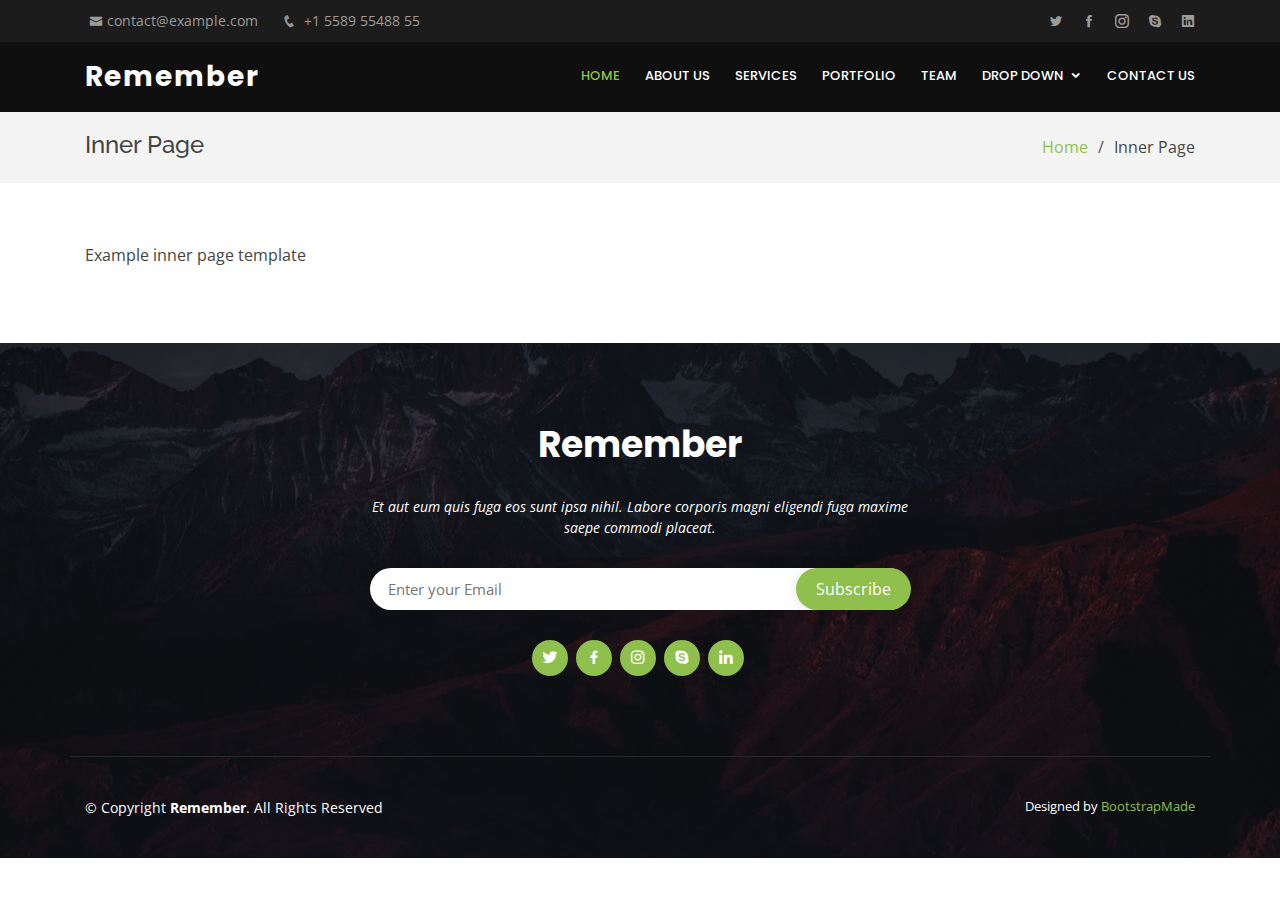
<file: inner-page.html>
<!DOCTYPE html>
<html lang="en">

<head>
  <meta charset="utf-8">
  <meta content="width=device-width, initial-scale=1.0" name="viewport">

  <title>Inner Page - Remember Bootstrap Template</title>
  <meta content="" name="descriptison">
  <meta content="" name="keywords">

  <!-- Favicons -->
  <link href="assets/img/favicon.png" rel="icon">
  <link href="assets/img/apple-touch-icon.png" rel="apple-touch-icon">

  <!-- Google Fonts -->
  <link href="https://fonts.googleapis.com/css?family=Open+Sans:300,300i,400,400i,600,600i,700,700i|Raleway:300,300i,400,400i,500,500i,600,600i,700,700i|Poppins:300,300i,400,400i,500,500i,600,600i,700,700i" rel="stylesheet">

  <!-- Vendor CSS Files -->
  <link href="assets/vendor/bootstrap/css/bootstrap.min.css" rel="stylesheet">
  <link href="assets/vendor/icofont/icofont.min.css" rel="stylesheet">
  <link href="assets/vendor/boxicons/css/boxicons.min.css" rel="stylesheet">
  <link href="assets/vendor/venobox/venobox.css" rel="stylesheet">
  <link href="assets/vendor/owl.carousel/assets/owl.carousel.min.css" rel="stylesheet">
  <link href="assets/vendor/aos/aos.css" rel="stylesheet">

  <!-- Template Main CSS File -->
  <link href="assets/css/style.css" rel="stylesheet">

  <!-- =======================================================
  * Template Name: Remember - v2.1.0
  * Template URL: https://bootstrapmade.com/remember-free-multipurpose-bootstrap-template/
  * Author: BootstrapMade.com
  * License: https://bootstrapmade.com/license/
  ======================================================== -->
</head>

<body>

  <!-- ======= Top Bar ======= -->
  <section id="topbar" class="d-none d-lg-block">
    <div class="container d-flex">
      <div class="contact-info mr-auto">
        <i class="icofont-envelope"></i><a href="mailto:contact@example.com">contact@example.com</a>
        <i class="icofont-phone"></i> +1 5589 55488 55
      </div>
      <div class="social-links">
        <a href="#" class="twitter"><i class="icofont-twitter"></i></a>
        <a href="#" class="facebook"><i class="icofont-facebook"></i></a>
        <a href="#" class="instagram"><i class="icofont-instagram"></i></a>
        <a href="#" class="skype"><i class="icofont-skype"></i></a>
        <a href="#" class="linkedin"><i class="icofont-linkedin"></i></i></a>
      </div>
    </div>
  </section>

  <!-- ======= Header ======= -->
  <header id="header">
    <div class="container d-flex">

      <div class="logo mr-auto">
        <h1 class="text-light"><a href="index.html">Remember</a></h1>
        <!-- Uncomment below if you prefer to use an image logo -->
        <!-- <a href="index.html"><img src="assets/img/logo.png" alt="" class="img-fluid"></a>-->
      </div>

      <nav class="nav-menu d-none d-lg-block">
        <ul>
          <li class="active"><a href="index.html">Home</a></li>
          <li><a href="#about">About Us</a></li>
          <li><a href="#services">Services</a></li>
          <li><a href="#portfolio">Portfolio</a></li>
          <li><a href="#team">Team</a></li>
          <li class="drop-down"><a href="">Drop Down</a>
            <ul>
              <li><a href="#">Drop Down 1</a></li>
              <li class="drop-down"><a href="#">Drop Down 2</a>
                <ul>
                  <li><a href="#">Deep Drop Down 1</a></li>
                  <li><a href="#">Deep Drop Down 2</a></li>
                  <li><a href="#">Deep Drop Down 3</a></li>
                  <li><a href="#">Deep Drop Down 4</a></li>
                  <li><a href="#">Deep Drop Down 5</a></li>
                </ul>
              </li>
              <li><a href="#">Drop Down 3</a></li>
              <li><a href="#">Drop Down 4</a></li>
              <li><a href="#">Drop Down 5</a></li>
            </ul>
          </li>
          <li><a href="#contact">Contact Us</a></li>

        </ul>
      </nav><!-- .nav-menu -->

    </div>
  </header><!-- End Header -->

  <main id="main">

    <!-- ======= Breadcrumbs ======= -->
    <section class="breadcrumbs">
      <div class="container">

        <div class="d-flex justify-content-between align-items-center">
          <h2>Inner Page</h2>
          <ol>
            <li><a href="index.html">Home</a></li>
            <li>Inner Page</li>
          </ol>
        </div>

      </div>
    </section><!-- End Breadcrumbs -->

    <section class="inner-page">
      <div class="container">
        <p>
          Example inner page template
        </p>
      </div>
    </section>

  </main><!-- End #main -->

  <!-- ======= Footer ======= -->
  <footer id="footer">

    <div class="footer-top">

      <div class="container">

        <div class="row  justify-content-center">
          <div class="col-lg-6">
            <h3>Remember</h3>
            <p>Et aut eum quis fuga eos sunt ipsa nihil. Labore corporis magni eligendi fuga maxime saepe commodi placeat.</p>
          </div>
        </div>

        <div class="row footer-newsletter justify-content-center">
          <div class="col-lg-6">
            <form action="" method="post">
              <input type="email" name="email" placeholder="Enter your Email"><input type="submit" value="Subscribe">
            </form>
          </div>
        </div>

        <div class="social-links">
          <a href="#" class="twitter"><i class="bx bxl-twitter"></i></a>
          <a href="#" class="facebook"><i class="bx bxl-facebook"></i></a>
          <a href="#" class="instagram"><i class="bx bxl-instagram"></i></a>
          <a href="#" class="google-plus"><i class="bx bxl-skype"></i></a>
          <a href="#" class="linkedin"><i class="bx bxl-linkedin"></i></a>
        </div>

      </div>
    </div>

    <div class="container footer-bottom clearfix">
      <div class="copyright">
        &copy; Copyright <strong><span>Remember</span></strong>. All Rights Reserved
      </div>
      <div class="credits">
        <!-- All the links in the footer should remain intact. -->
        <!-- You can delete the links only if you purchased the pro version. -->
        <!-- Licensing information: https://bootstrapmade.com/license/ -->
        <!-- Purchase the pro version with working PHP/AJAX contact form: https://bootstrapmade.com/remember-free-multipurpose-bootstrap-template/ -->
        Designed by <a href="https://bootstrapmade.com/">BootstrapMade</a>
      </div>
    </div>
  </footer><!-- End Footer -->

  <a href="#" class="back-to-top"><i class="bx bxs-up-arrow-alt"></i></a>

  <!-- Vendor JS Files -->
  <script src="assets/vendor/jquery/jquery.min.js"></script>
  <script src="assets/vendor/bootstrap/js/bootstrap.bundle.min.js"></script>
  <script src="assets/vendor/jquery.easing/jquery.easing.min.js"></script>
  <script src="assets/vendor/php-email-form/validate.js"></script>
  <script src="assets/vendor/jquery-sticky/jquery.sticky.js"></script>
  <script src="assets/vendor/venobox/venobox.min.js"></script>
  <script src="assets/vendor/waypoints/jquery.waypoints.min.js"></script>
  <script src="assets/vendor/counterup/counterup.min.js"></script>
  <script src="assets/vendor/isotope-layout/isotope.pkgd.min.js"></script>
  <script src="assets/vendor/owl.carousel/owl.carousel.min.js"></script>
  <script src="assets/vendor/aos/aos.js"></script>

  <!-- Template Main JS File -->
  <script src="assets/js/main.js"></script>

</body>

</html>
</file>
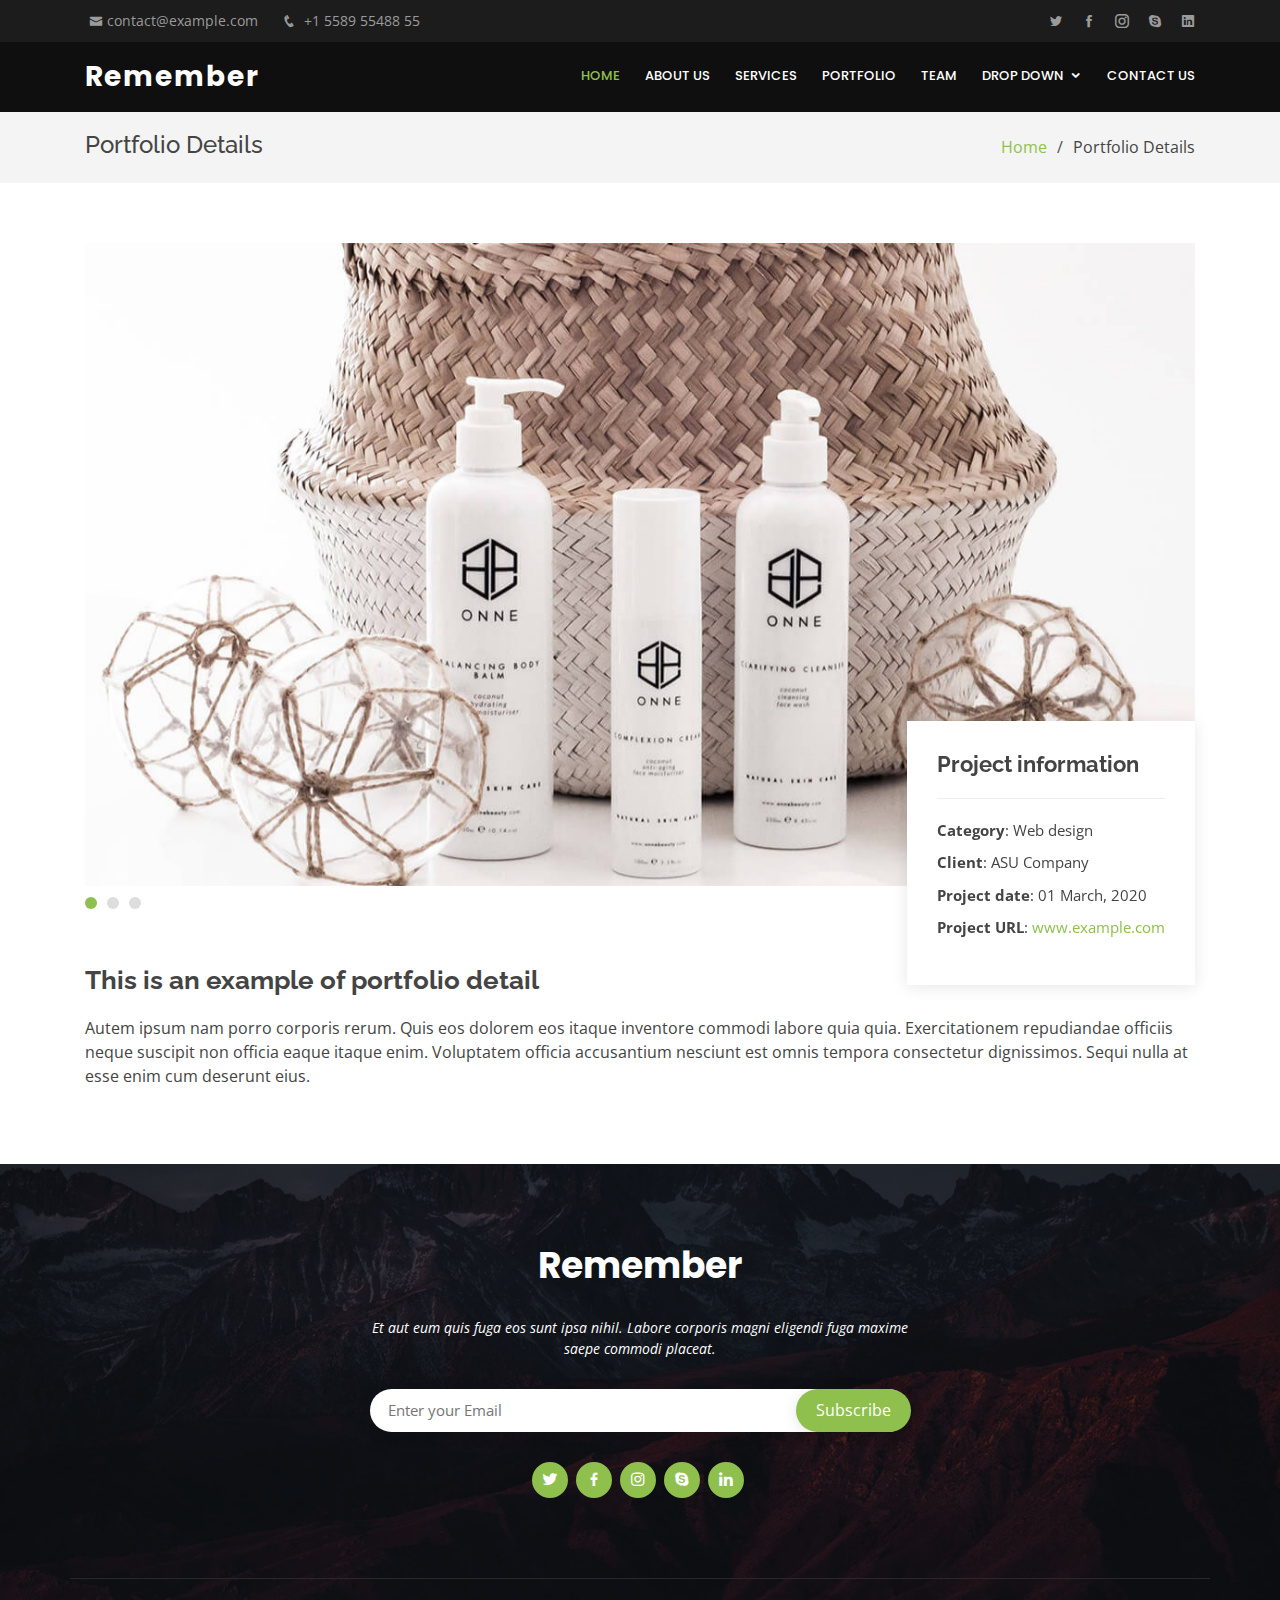
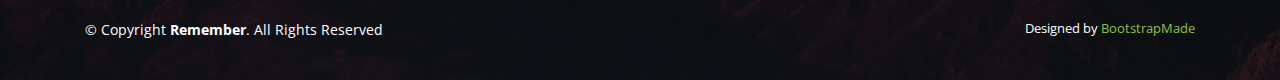
<file: portfolio-details.html>
<!DOCTYPE html>
<html lang="en">

<head>
  <meta charset="utf-8">
  <meta content="width=device-width, initial-scale=1.0" name="viewport">

  <title>Portfolio Details - Remember Bootstrap Template</title>
  <meta content="" name="descriptison">
  <meta content="" name="keywords">

  <!-- Favicons -->
  <link href="assets/img/favicon.png" rel="icon">
  <link href="assets/img/apple-touch-icon.png" rel="apple-touch-icon">

  <!-- Google Fonts -->
  <link href="https://fonts.googleapis.com/css?family=Open+Sans:300,300i,400,400i,600,600i,700,700i|Raleway:300,300i,400,400i,500,500i,600,600i,700,700i|Poppins:300,300i,400,400i,500,500i,600,600i,700,700i" rel="stylesheet">

  <!-- Vendor CSS Files -->
  <link href="assets/vendor/bootstrap/css/bootstrap.min.css" rel="stylesheet">
  <link href="assets/vendor/icofont/icofont.min.css" rel="stylesheet">
  <link href="assets/vendor/boxicons/css/boxicons.min.css" rel="stylesheet">
  <link href="assets/vendor/venobox/venobox.css" rel="stylesheet">
  <link href="assets/vendor/owl.carousel/assets/owl.carousel.min.css" rel="stylesheet">
  <link href="assets/vendor/aos/aos.css" rel="stylesheet">

  <!-- Template Main CSS File -->
  <link href="assets/css/style.css" rel="stylesheet">

  <!-- =======================================================
  * Template Name: Remember - v2.1.0
  * Template URL: https://bootstrapmade.com/remember-free-multipurpose-bootstrap-template/
  * Author: BootstrapMade.com
  * License: https://bootstrapmade.com/license/
  ======================================================== -->
</head>

<body>

  <!-- ======= Top Bar ======= -->
  <section id="topbar" class="d-none d-lg-block">
    <div class="container d-flex">
      <div class="contact-info mr-auto">
        <i class="icofont-envelope"></i><a href="mailto:contact@example.com">contact@example.com</a>
        <i class="icofont-phone"></i> +1 5589 55488 55
      </div>
      <div class="social-links">
        <a href="#" class="twitter"><i class="icofont-twitter"></i></a>
        <a href="#" class="facebook"><i class="icofont-facebook"></i></a>
        <a href="#" class="instagram"><i class="icofont-instagram"></i></a>
        <a href="#" class="skype"><i class="icofont-skype"></i></a>
        <a href="#" class="linkedin"><i class="icofont-linkedin"></i></i></a>
      </div>
    </div>
  </section>

  <!-- ======= Header ======= -->
  <header id="header">
    <div class="container d-flex">

      <div class="logo mr-auto">
        <h1 class="text-light"><a href="index.html">Remember</a></h1>
        <!-- Uncomment below if you prefer to use an image logo -->
        <!-- <a href="index.html"><img src="assets/img/logo.png" alt="" class="img-fluid"></a>-->
      </div>

      <nav class="nav-menu d-none d-lg-block">
        <ul>
          <li class="active"><a href="index.html">Home</a></li>
          <li><a href="#about">About Us</a></li>
          <li><a href="#services">Services</a></li>
          <li><a href="#portfolio">Portfolio</a></li>
          <li><a href="#team">Team</a></li>
          <li class="drop-down"><a href="">Drop Down</a>
            <ul>
              <li><a href="#">Drop Down 1</a></li>
              <li class="drop-down"><a href="#">Drop Down 2</a>
                <ul>
                  <li><a href="#">Deep Drop Down 1</a></li>
                  <li><a href="#">Deep Drop Down 2</a></li>
                  <li><a href="#">Deep Drop Down 3</a></li>
                  <li><a href="#">Deep Drop Down 4</a></li>
                  <li><a href="#">Deep Drop Down 5</a></li>
                </ul>
              </li>
              <li><a href="#">Drop Down 3</a></li>
              <li><a href="#">Drop Down 4</a></li>
              <li><a href="#">Drop Down 5</a></li>
            </ul>
          </li>
          <li><a href="#contact">Contact Us</a></li>

        </ul>
      </nav><!-- .nav-menu -->

    </div>
  </header><!-- End Header -->

  <main id="main">

    <!-- ======= Breadcrumbs ======= -->
    <section id="breadcrumbs" class="breadcrumbs">
      <div class="container">

        <div class="d-flex justify-content-between align-items-center">
          <h2>Portfolio Details</h2>
          <ol>
            <li><a href="index.html">Home</a></li>
            <li>Portfolio Details</li>
          </ol>
        </div>

      </div>
    </section><!-- End Breadcrumbs -->

    <!-- ======= Portfolio Details Section ======= -->
    <section id="portfolio-details" class="portfolio-details">
      <div class="container">

        <div class="portfolio-details-container">

          <div class="owl-carousel portfolio-details-carousel">
            <img src="assets/img/portfolio-details-1.jpg" class="img-fluid" alt="">
            <img src="assets/img/portfolio-details-2.jpg" class="img-fluid" alt="">
            <img src="assets/img/portfolio-details-3.jpg" class="img-fluid" alt="">
          </div>

          <div class="portfolio-info">
            <h3>Project information</h3>
            <ul>
              <li><strong>Category</strong>: Web design</li>
              <li><strong>Client</strong>: ASU Company</li>
              <li><strong>Project date</strong>: 01 March, 2020</li>
              <li><strong>Project URL</strong>: <a href="#">www.example.com</a></li>
            </ul>
          </div>

        </div>

        <div class="portfolio-description">
          <h2>This is an example of portfolio detail</h2>
          <p>
            Autem ipsum nam porro corporis rerum. Quis eos dolorem eos itaque inventore commodi labore quia quia. Exercitationem repudiandae officiis neque suscipit non officia eaque itaque enim. Voluptatem officia accusantium nesciunt est omnis tempora consectetur dignissimos. Sequi nulla at esse enim cum deserunt eius.
          </p>
        </div>

      </div>
    </section><!-- End Portfolio Details Section -->

  </main><!-- End #main -->

  <!-- ======= Footer ======= -->
  <footer id="footer">

    <div class="footer-top">

      <div class="container">

        <div class="row  justify-content-center">
          <div class="col-lg-6">
            <h3>Remember</h3>
            <p>Et aut eum quis fuga eos sunt ipsa nihil. Labore corporis magni eligendi fuga maxime saepe commodi placeat.</p>
          </div>
        </div>

        <div class="row footer-newsletter justify-content-center">
          <div class="col-lg-6">
            <form action="" method="post">
              <input type="email" name="email" placeholder="Enter your Email"><input type="submit" value="Subscribe">
            </form>
          </div>
        </div>

        <div class="social-links">
          <a href="#" class="twitter"><i class="bx bxl-twitter"></i></a>
          <a href="#" class="facebook"><i class="bx bxl-facebook"></i></a>
          <a href="#" class="instagram"><i class="bx bxl-instagram"></i></a>
          <a href="#" class="google-plus"><i class="bx bxl-skype"></i></a>
          <a href="#" class="linkedin"><i class="bx bxl-linkedin"></i></a>
        </div>

      </div>
    </div>

    <div class="container footer-bottom clearfix">
      <div class="copyright">
        &copy; Copyright <strong><span>Remember</span></strong>. All Rights Reserved
      </div>
      <div class="credits">
        <!-- All the links in the footer should remain intact. -->
        <!-- You can delete the links only if you purchased the pro version. -->
        <!-- Licensing information: https://bootstrapmade.com/license/ -->
        <!-- Purchase the pro version with working PHP/AJAX contact form: https://bootstrapmade.com/remember-free-multipurpose-bootstrap-template/ -->
        Designed by <a href="https://bootstrapmade.com/">BootstrapMade</a>
      </div>
    </div>
  </footer><!-- End Footer -->

  <a href="#" class="back-to-top"><i class="bx bxs-up-arrow-alt"></i></a>

  <!-- Vendor JS Files -->
  <script src="assets/vendor/jquery/jquery.min.js"></script>
  <script src="assets/vendor/bootstrap/js/bootstrap.bundle.min.js"></script>
  <script src="assets/vendor/jquery.easing/jquery.easing.min.js"></script>
  <script src="assets/vendor/php-email-form/validate.js"></script>
  <script src="assets/vendor/jquery-sticky/jquery.sticky.js"></script>
  <script src="assets/vendor/venobox/venobox.min.js"></script>
  <script src="assets/vendor/waypoints/jquery.waypoints.min.js"></script>
  <script src="assets/vendor/counterup/counterup.min.js"></script>
  <script src="assets/vendor/isotope-layout/isotope.pkgd.min.js"></script>
  <script src="assets/vendor/owl.carousel/owl.carousel.min.js"></script>
  <script src="assets/vendor/aos/aos.js"></script>

  <!-- Template Main JS File -->
  <script src="assets/js/main.js"></script>

</body>

</html>
</file>
<file: assets/vendor/venobox/venobox.css>
/* ------ venobox.css --------*/
.vbox-overlay *, .vbox-overlay *:before, .vbox-overlay *:after{
    -webkit-backface-visibility: hidden;
    -webkit-box-sizing:border-box;
    -moz-box-sizing:border-box;
    box-sizing:border-box;
}
.vbox-overlay * { 
    -webkit-backface-visibility: visible;
    backface-visibility: visible;
}
.vbox-overlay{
    display: -webkit-flex;
    display: flex;
    -webkit-flex-direction: column;
    flex-direction: column;
    -webkit-justify-content: center;
    justify-content: center;
    -webkit-align-items: center;
    align-items: center;
    position: fixed;
    left: 0;
    top: 0;
    bottom: 0;
    right: 0;
    z-index: 999999;
}

/* ----- navigation ----- */
.vbox-title{
    width: 100%;
    height: 40px;
    float: left;
    text-align: center;
    line-height: 28px;
    font-size: 12px;
    padding: 6px 50px;
    overflow: hidden;
    position: fixed;
    display: none;
    left: 0;
    z-index: 89;
}
.vbox-close{
    cursor: pointer;
    position: fixed;
    top: -1px;
    right: 0;
    width: 50px;
    height: 40px;
    padding: 6px;
    display: block;
    background-position:10px center;
    overflow: hidden;
    font-size: 24px;
    line-height: 1;
    text-align: center;
    z-index: 99;
}
.vbox-left{
    cursor: pointer;
    position: fixed;
    left: 0;
    height: 40px;
    overflow: hidden;
    line-height: 28px;
    font-size: 12px;
    z-index: 99;
    display: flex;
    align-items:center;
}
.vbox-num{
    display: inline-block;
    margin: 6px 0 6px 15px;
}
/* ----- Social share ----- */
.vbox-share{
    line-height: 28px;
    font-size: 12px;
    overflow: hidden;
    position: fixed;
    left: 0;
    z-index: 98;
    display: flex;
    align-items:center;
    justify-content: center;
    width: 100%;
    text-align: center;
}
.vbox-share svg{
    max-height: 28px;
    width: 28px;
    z-index: 10;
    margin-left: 12px;
    margin-top: 6px;
    margin-bottom: 6px;
    vertical-align: middle;
}


/* ----- navigation ARROWS ----- */
.vbox-next, .vbox-prev{
    position: fixed;
    top: 50%;
    margin-top: -15px;
    overflow: hidden;
    cursor: pointer;
    display: block;
    width: 45px;
    height: 45px;
    z-index: 99;
}
.vbox-next span, .vbox-prev span{
    position: relative;
    width: 20px;
    height: 20px;
    border: 2px solid transparent;
    border-top-color: #B6B6B6;
    border-right-color: #B6B6B6;
    text-indent: -100px;
    position: absolute;
    top: 8px;
    display: block;
}
.vbox-prev{
    left: 15px;
}
.vbox-next{
    right: 15px;
}
.vbox-prev span{
    left: 10px;
    -ms-transform: rotate(-135deg);
    -webkit-transform: rotate(-135deg);
    transform: rotate(-135deg);
}
.vbox-next span{
    -ms-transform: rotate(45deg);
    -webkit-transform: rotate(45deg);
    transform: rotate(45deg);
    right: 10px;
}
/* ------- inline window ------ */
.vbox-inline{
    width: 420px;
    height: 315px;
    height: 70vh;
    padding: 10px;
    background: #fff;
    margin: 0 auto;
    overflow: auto;
    text-align: left;
}
/* ------- Video & iFrames window ------ */
.venoframe{
    max-width: 100%;
    width: 100%;
    border: none;
    width: 100%;
    height: 260px;
    height: 70vh;
}
.venoframe.vbvid{
    height: 260px;
}
@media (min-width: 768px) {
    .venoframe, .vbox-inline{
        width: 90%;
        height: 360px;
        height: 70vh;
    }
    .venoframe.vbvid{
        width: 640px;
        height: 360px;
    }
}
@media (min-width: 992px) {
    .venoframe, .vbox-inline{
        max-width: 1200px;
        width: 80%;
        height: 540px;
        height: 70vh;
    }
    .venoframe.vbvid{
        width: 960px;
        height: 540px;
    }
}
/* 
Please do NOT edit this part! 
or at least read this note: http://i.imgur.com/7C0ws9e.gif
*/
.vbox-open{
    overflow: hidden;
}
.vbox-container{
    position: absolute;
    left: 0;
    right: 0;
    top: 0;
    bottom: 0;
    overflow-x: hidden;
    overflow-y: scroll;
    overflow-scrolling: touch;
    -webkit-overflow-scrolling: touch;
    z-index: 20;
    max-height: 100%;

}

.vbox-content{
    text-align: center;
    float: left;
    width: 100%;
    position: relative;
    overflow: hidden;
    padding: 20px 4%;
}
.vbox-container img{
    max-width: 100%;
    height: auto;
}
.vbox-figlio{
    box-shadow: 0 0 12px rgba(0,0,0,0.19), 0 6px 6px rgba(0,0,0,0.23);
    max-width: 100%;
    text-align: initial;
}
img.vbox-figlio{
    -webkit-user-select: none;
-khtml-user-select: none;
-moz-user-select: none;
-o-user-select: none;
user-select: none;
}
.vbox-content.swipe-left{
    margin-left: -200px !important;
}
.vbox-content.swipe-right{
    margin-left: 200px !important;
}
.vbox-animated{
    webkit-transition: margin 300ms ease-out;
    transition: margin 300ms ease-out;
}

/* ---------- preloader ----------
 * SPINKIT 
 * http://tobiasahlin.com/spinkit/
-------------------------------- */
.sk-double-bounce,.sk-rotating-plane{width:40px;height:40px;margin:40px auto}.sk-rotating-plane{background-color:#333;-webkit-animation:sk-rotatePlane 1.2s infinite ease-in-out;animation:sk-rotatePlane 1.2s infinite ease-in-out}@-webkit-keyframes sk-rotatePlane{0%{-webkit-transform:perspective(120px) rotateX(0) rotateY(0);transform:perspective(120px) rotateX(0) rotateY(0)}50%{-webkit-transform:perspective(120px) rotateX(-180.1deg) rotateY(0);transform:perspective(120px) rotateX(-180.1deg) rotateY(0)}100%{-webkit-transform:perspective(120px) rotateX(-180deg) rotateY(-179.9deg);transform:perspective(120px) rotateX(-180deg) rotateY(-179.9deg)}}@keyframes sk-rotatePlane{0%{-webkit-transform:perspective(120px) rotateX(0) rotateY(0);transform:perspective(120px) rotateX(0) rotateY(0)}50%{-webkit-transform:perspective(120px) rotateX(-180.1deg) rotateY(0);transform:perspective(120px) rotateX(-180.1deg) rotateY(0)}100%{-webkit-transform:perspective(120px) rotateX(-180deg) rotateY(-179.9deg);transform:perspective(120px) rotateX(-180deg) rotateY(-179.9deg)}}.sk-double-bounce{position:relative}.sk-double-bounce .sk-child{width:100%;height:100%;border-radius:50%;background-color:#333;opacity:.6;position:absolute;top:0;left:0;-webkit-animation:sk-doubleBounce 2s infinite ease-in-out;animation:sk-doubleBounce 2s infinite ease-in-out}.sk-chasing-dots .sk-child,.sk-spinner-pulse,.sk-three-bounce .sk-child{background-color:#333;border-radius:100%}.sk-double-bounce .sk-double-bounce2{-webkit-animation-delay:-1s;animation-delay:-1s}@-webkit-keyframes sk-doubleBounce{0%,100%{-webkit-transform:scale(0);transform:scale(0)}50%{-webkit-transform:scale(1);transform:scale(1)}}@keyframes sk-doubleBounce{0%,100%{-webkit-transform:scale(0);transform:scale(0)}50%{-webkit-transform:scale(1);transform:scale(1)}}.sk-wave{margin:40px auto;width:50px;height:40px;text-align:center;font-size:10px}.sk-wave .sk-rect{background-color:#333;height:100%;width:6px;display:inline-block;-webkit-animation:sk-waveStretchDelay 1.2s infinite ease-in-out;animation:sk-waveStretchDelay 1.2s infinite ease-in-out}.sk-wave .sk-rect1{-webkit-animation-delay:-1.2s;animation-delay:-1.2s}.sk-wave .sk-rect2{-webkit-animation-delay:-1.1s;animation-delay:-1.1s}.sk-wave .sk-rect3{-webkit-animation-delay:-1s;animation-delay:-1s}.sk-wave .sk-rect4{-webkit-animation-delay:-.9s;animation-delay:-.9s}.sk-wave .sk-rect5{-webkit-animation-delay:-.8s;animation-delay:-.8s}@-webkit-keyframes sk-waveStretchDelay{0%,100%,40%{-webkit-transform:scaleY(.4);transform:scaleY(.4)}20%{-webkit-transform:scaleY(1);transform:scaleY(1)}}@keyframes sk-waveStretchDelay{0%,100%,40%{-webkit-transform:scaleY(.4);transform:scaleY(.4)}20%{-webkit-transform:scaleY(1);transform:scaleY(1)}}.sk-wandering-cubes{margin:40px auto;width:40px;height:40px;position:relative}.sk-wandering-cubes .sk-cube{background-color:#333;width:10px;height:10px;position:absolute;top:0;left:0;-webkit-animation:sk-wanderingCube 1.8s ease-in-out -1.8s infinite both;animation:sk-wanderingCube 1.8s ease-in-out -1.8s infinite both}.sk-chasing-dots,.sk-spinner-pulse{width:40px;height:40px;margin:40px auto}.sk-wandering-cubes .sk-cube2{-webkit-animation-delay:-.9s;animation-delay:-.9s}@-webkit-keyframes sk-wanderingCube{0%{-webkit-transform:rotate(0);transform:rotate(0)}25%{-webkit-transform:translateX(30px) rotate(-90deg) scale(.5);transform:translateX(30px) rotate(-90deg) scale(.5)}50%{-webkit-transform:translateX(30px) translateY(30px) rotate(-179deg);transform:translateX(30px) translateY(30px) rotate(-179deg)}50.1%{-webkit-transform:translateX(30px) translateY(30px) rotate(-180deg);transform:translateX(30px) translateY(30px) rotate(-180deg)}75%{-webkit-transform:translateX(0) translateY(30px) rotate(-270deg) scale(.5);transform:translateX(0) translateY(30px) rotate(-270deg) scale(.5)}100%{-webkit-transform:rotate(-360deg);transform:rotate(-360deg)}}@keyframes sk-wanderingCube{0%{-webkit-transform:rotate(0);transform:rotate(0)}25%{-webkit-transform:translateX(30px) rotate(-90deg) scale(.5);transform:translateX(30px) rotate(-90deg) scale(.5)}50%{-webkit-transform:translateX(30px) translateY(30px) rotate(-179deg);transform:translateX(30px) translateY(30px) rotate(-179deg)}50.1%{-webkit-transform:translateX(30px) translateY(30px) rotate(-180deg);transform:translateX(30px) translateY(30px) rotate(-180deg)}75%{-webkit-transform:translateX(0) translateY(30px) rotate(-270deg) scale(.5);transform:translateX(0) translateY(30px) rotate(-270deg) scale(.5)}100%{-webkit-transform:rotate(-360deg);transform:rotate(-360deg)}}.sk-spinner-pulse{-webkit-animation:sk-pulseScaleOut 1s infinite ease-in-out;animation:sk-pulseScaleOut 1s infinite ease-in-out}@-webkit-keyframes sk-pulseScaleOut{0%{-webkit-transform:scale(0);transform:scale(0)}100%{-webkit-transform:scale(1);transform:scale(1);opacity:0}}@keyframes sk-pulseScaleOut{0%{-webkit-transform:scale(0);transform:scale(0)}100%{-webkit-transform:scale(1);transform:scale(1);opacity:0}}.sk-chasing-dots{position:relative;text-align:center;-webkit-animation:sk-chasingDotsRotate 2s infinite linear;animation:sk-chasingDotsRotate 2s infinite linear}.sk-chasing-dots .sk-child{width:60%;height:60%;display:inline-block;position:absolute;top:0;-webkit-animation:sk-chasingDotsBounce 2s infinite ease-in-out;animation:sk-chasingDotsBounce 2s infinite ease-in-out}.sk-chasing-dots .sk-dot2{top:auto;bottom:0;-webkit-animation-delay:-1s;animation-delay:-1s}@-webkit-keyframes sk-chasingDotsRotate{100%{-webkit-transform:rotate(360deg);transform:rotate(360deg)}}@keyframes sk-chasingDotsRotate{100%{-webkit-transform:rotate(360deg);transform:rotate(360deg)}}@-webkit-keyframes sk-chasingDotsBounce{0%,100%{-webkit-transform:scale(0);transform:scale(0)}50%{-webkit-transform:scale(1);transform:scale(1)}}@keyframes sk-chasingDotsBounce{0%,100%{-webkit-transform:scale(0);transform:scale(0)}50%{-webkit-transform:scale(1);transform:scale(1)}}.sk-three-bounce{margin:40px auto;width:80px;text-align:center}.sk-three-bounce .sk-child{width:20px;height:20px;display:inline-block;-webkit-animation:sk-three-bounce 1.4s ease-in-out 0s infinite both;animation:sk-three-bounce 1.4s ease-in-out 0s infinite both}.sk-circle .sk-child:before,.sk-fading-circle .sk-circle:before{display:block;border-radius:100%;content:'';background-color:#333}.sk-three-bounce .sk-bounce1{-webkit-animation-delay:-.32s;animation-delay:-.32s}.sk-three-bounce .sk-bounce2{-webkit-animation-delay:-.16s;animation-delay:-.16s}@-webkit-keyframes sk-three-bounce{0%,100%,80%{-webkit-transform:scale(0);transform:scale(0)}40%{-webkit-transform:scale(1);transform:scale(1)}}@keyframes sk-three-bounce{0%,100%,80%{-webkit-transform:scale(0);transform:scale(0)}40%{-webkit-transform:scale(1);transform:scale(1)}}.sk-circle{margin:40px auto;width:40px;height:40px;position:relative}.sk-circle .sk-child{width:100%;height:100%;position:absolute;left:0;top:0}.sk-circle .sk-child:before{margin:0 auto;width:15%;height:15%;-webkit-animation:sk-circleBounceDelay 1.2s infinite ease-in-out both;animation:sk-circleBounceDelay 1.2s infinite ease-in-out both}.sk-circle .sk-circle2{-webkit-transform:rotate(30deg);-ms-transform:rotate(30deg);transform:rotate(30deg)}.sk-circle .sk-circle3{-webkit-transform:rotate(60deg);-ms-transform:rotate(60deg);transform:rotate(60deg)}.sk-circle .sk-circle4{-webkit-transform:rotate(90deg);-ms-transform:rotate(90deg);transform:rotate(90deg)}.sk-circle .sk-circle5{-webkit-transform:rotate(120deg);-ms-transform:rotate(120deg);transform:rotate(120deg)}.sk-circle .sk-circle6{-webkit-transform:rotate(150deg);-ms-transform:rotate(150deg);transform:rotate(150deg)}.sk-circle .sk-circle7{-webkit-transform:rotate(180deg);-ms-transform:rotate(180deg);transform:rotate(180deg)}.sk-circle .sk-circle8{-webkit-transform:rotate(210deg);-ms-transform:rotate(210deg);transform:rotate(210deg)}.sk-circle .sk-circle9{-webkit-transform:rotate(240deg);-ms-transform:rotate(240deg);transform:rotate(240deg)}.sk-circle .sk-circle10{-webkit-transform:rotate(270deg);-ms-transform:rotate(270deg);transform:rotate(270deg)}.sk-circle .sk-circle11{-webkit-transform:rotate(300deg);-ms-transform:rotate(300deg);transform:rotate(300deg)}.sk-circle .sk-circle12{-webkit-transform:rotate(330deg);-ms-transform:rotate(330deg);transform:rotate(330deg)}.sk-circle .sk-circle2:before{-webkit-animation-delay:-1.1s;animation-delay:-1.1s}.sk-circle .sk-circle3:before{-webkit-animation-delay:-1s;animation-delay:-1s}.sk-circle .sk-circle4:before{-webkit-animation-delay:-.9s;animation-delay:-.9s}.sk-circle .sk-circle5:before{-webkit-animation-delay:-.8s;animation-delay:-.8s}.sk-circle .sk-circle6:before{-webkit-animation-delay:-.7s;animation-delay:-.7s}.sk-circle .sk-circle7:before{-webkit-animation-delay:-.6s;animation-delay:-.6s}.sk-circle .sk-circle8:before{-webkit-animation-delay:-.5s;animation-delay:-.5s}.sk-circle .sk-circle9:before{-webkit-animation-delay:-.4s;animation-delay:-.4s}.sk-circle .sk-circle10:before{-webkit-animation-delay:-.3s;animation-delay:-.3s}.sk-circle .sk-circle11:before{-webkit-animation-delay:-.2s;animation-delay:-.2s}.sk-circle .sk-circle12:before{-webkit-animation-delay:-.1s;animation-delay:-.1s}@-webkit-keyframes sk-circleBounceDelay{0%,100%,80%{-webkit-transform:scale(0);transform:scale(0)}40%{-webkit-transform:scale(1);transform:scale(1)}}@keyframes sk-circleBounceDelay{0%,100%,80%{-webkit-transform:scale(0);transform:scale(0)}40%{-webkit-transform:scale(1);transform:scale(1)}}.sk-cube-grid{width:40px;height:40px;margin:40px auto}.sk-cube-grid .sk-cube{width:33.33%;height:33.33%;background-color:#333;float:left;-webkit-animation:sk-cubeGridScaleDelay 1.3s infinite ease-in-out;animation:sk-cubeGridScaleDelay 1.3s infinite ease-in-out}.sk-cube-grid .sk-cube1{-webkit-animation-delay:.2s;animation-delay:.2s}.sk-cube-grid .sk-cube2{-webkit-animation-delay:.3s;animation-delay:.3s}.sk-cube-grid .sk-cube3{-webkit-animation-delay:.4s;animation-delay:.4s}.sk-cube-grid .sk-cube4{-webkit-animation-delay:.1s;animation-delay:.1s}.sk-cube-grid .sk-cube5{-webkit-animation-delay:.2s;animation-delay:.2s}.sk-cube-grid .sk-cube6{-webkit-animation-delay:.3s;animation-delay:.3s}.sk-cube-grid .sk-cube7{-webkit-animation-delay:0ms;animation-delay:0ms}.sk-cube-grid .sk-cube8{-webkit-animation-delay:.1s;animation-delay:.1s}.sk-cube-grid .sk-cube9{-webkit-animation-delay:.2s;animation-delay:.2s}@-webkit-keyframes sk-cubeGridScaleDelay{0%,100%,70%{-webkit-transform:scale3D(1,1,1);transform:scale3D(1,1,1)}35%{-webkit-transform:scale3D(0,0,1);transform:scale3D(0,0,1)}}@keyframes sk-cubeGridScaleDelay{0%,100%,70%{-webkit-transform:scale3D(1,1,1);transform:scale3D(1,1,1)}35%{-webkit-transform:scale3D(0,0,1);transform:scale3D(0,0,1)}}.sk-fading-circle{margin:40px auto;width:40px;height:40px;position:relative}.sk-fading-circle .sk-circle{width:100%;height:100%;position:absolute;left:0;top:0}.sk-fading-circle .sk-circle:before{margin:0 auto;width:15%;height:15%;-webkit-animation:sk-circleFadeDelay 1.2s infinite ease-in-out both;animation:sk-circleFadeDelay 1.2s infinite ease-in-out both}.sk-fading-circle .sk-circle2{-webkit-transform:rotate(30deg);-ms-transform:rotate(30deg);transform:rotate(30deg)}.sk-fading-circle .sk-circle3{-webkit-transform:rotate(60deg);-ms-transform:rotate(60deg);transform:rotate(60deg)}.sk-fading-circle .sk-circle4{-webkit-transform:rotate(90deg);-ms-transform:rotate(90deg);transform:rotate(90deg)}.sk-fading-circle .sk-circle5{-webkit-transform:rotate(120deg);-ms-transform:rotate(120deg);transform:rotate(120deg)}.sk-fading-circle .sk-circle6{-webkit-transform:rotate(150deg);-ms-transform:rotate(150deg);transform:rotate(150deg)}.sk-fading-circle .sk-circle7{-webkit-transform:rotate(180deg);-ms-transform:rotate(180deg);transform:rotate(180deg)}.sk-fading-circle .sk-circle8{-webkit-transform:rotate(210deg);-ms-transform:rotate(210deg);transform:rotate(210deg)}.sk-fading-circle .sk-circle9{-webkit-transform:rotate(240deg);-ms-transform:rotate(240deg);transform:rotate(240deg)}.sk-fading-circle .sk-circle10{-webkit-transform:rotate(270deg);-ms-transform:rotate(270deg);transform:rotate(270deg)}.sk-fading-circle .sk-circle11{-webkit-transform:rotate(300deg);-ms-transform:rotate(300deg);transform:rotate(300deg)}.sk-fading-circle .sk-circle12{-webkit-transform:rotate(330deg);-ms-transform:rotate(330deg);transform:rotate(330deg)}.sk-fading-circle .sk-circle2:before{-webkit-animation-delay:-1.1s;animation-delay:-1.1s}.sk-fading-circle .sk-circle3:before{-webkit-animation-delay:-1s;animation-delay:-1s}.sk-fading-circle .sk-circle4:before{-webkit-animation-delay:-.9s;animation-delay:-.9s}.sk-fading-circle .sk-circle5:before{-webkit-animation-delay:-.8s;animation-delay:-.8s}.sk-fading-circle .sk-circle6:before{-webkit-animation-delay:-.7s;animation-delay:-.7s}.sk-fading-circle .sk-circle7:before{-webkit-animation-delay:-.6s;animation-delay:-.6s}.sk-fading-circle .sk-circle8:before{-webkit-animation-delay:-.5s;animation-delay:-.5s}.sk-fading-circle .sk-circle9:before{-webkit-animation-delay:-.4s;animation-delay:-.4s}.sk-fading-circle .sk-circle10:before{-webkit-animation-delay:-.3s;animation-delay:-.3s}.sk-fading-circle .sk-circle11:before{-webkit-animation-delay:-.2s;animation-delay:-.2s}.sk-fading-circle .sk-circle12:before{-webkit-animation-delay:-.1s;animation-delay:-.1s}@-webkit-keyframes sk-circleFadeDelay{0%,100%,39%{opacity:0}40%{opacity:1}}@keyframes sk-circleFadeDelay{0%,100%,39%{opacity:0}40%{opacity:1}}.sk-folding-cube{margin:40px auto;width:40px;height:40px;position:relative;-webkit-transform:rotateZ(45deg);transform:rotateZ(45deg)}.sk-folding-cube .sk-cube{float:left;width:50%;height:50%;position:relative;-webkit-transform:scale(1.1);-ms-transform:scale(1.1);transform:scale(1.1)}.sk-folding-cube .sk-cube:before{content:'';position:absolute;top:0;left:0;width:100%;height:100%;background-color:#333;-webkit-animation:sk-foldCubeAngle 2.4s infinite linear both;animation:sk-foldCubeAngle 2.4s infinite linear both;-webkit-transform-origin:100% 100%;-ms-transform-origin:100% 100%;transform-origin:100% 100%}.sk-folding-cube .sk-cube2{-webkit-transform:scale(1.1) rotateZ(90deg);transform:scale(1.1) rotateZ(90deg)}.sk-folding-cube .sk-cube3{-webkit-transform:scale(1.1) rotateZ(180deg);transform:scale(1.1) rotateZ(180deg)}.sk-folding-cube .sk-cube4{-webkit-transform:scale(1.1) rotateZ(270deg);transform:scale(1.1) rotateZ(270deg)}.sk-folding-cube .sk-cube2:before{-webkit-animation-delay:.3s;animation-delay:.3s}.sk-folding-cube .sk-cube3:before{-webkit-animation-delay:.6s;animation-delay:.6s}.sk-folding-cube .sk-cube4:before{-webkit-animation-delay:.9s;animation-delay:.9s}@-webkit-keyframes sk-foldCubeAngle{0%,10%{-webkit-transform:perspective(140px) rotateX(-180deg);transform:perspective(140px) rotateX(-180deg);opacity:0}25%,75%{-webkit-transform:perspective(140px) rotateX(0);transform:perspective(140px) rotateX(0);opacity:1}100%,90%{-webkit-transform:perspective(140px) rotateY(180deg);transform:perspective(140px) rotateY(180deg);opacity:0}}@keyframes sk-foldCubeAngle{0%,10%{-webkit-transform:perspective(140px) rotateX(-180deg);transform:perspective(140px) rotateX(-180deg);opacity:0}25%,75%{-webkit-transform:perspective(140px) rotateX(0);transform:perspective(140px) rotateX(0);opacity:1}100%,90%{-webkit-transform:perspective(140px) rotateY(180deg);transform:perspective(140px) rotateY(180deg);opacity:0}}
</file>
<file: assets/css/style.css>
/**
* Template Name: Remember - v2.1.0
* Template URL: https://bootstrapmade.com/remember-free-multipurpose-bootstrap-template/
* Author: BootstrapMade.com
* License: https://bootstrapmade.com/license/
*/

/*--------------------------------------------------------------
# General
--------------------------------------------------------------*/
body {
  font-family: "Open Sans", sans-serif;
  color: #444444;
}

a {
  color: #8fc04e;
}

a:hover {
  color: #a7cd74;
  text-decoration: none;
}

h1, h2, h3, h4, h5, h6 {
  font-family: "Raleway", sans-serif;
}

/*--------------------------------------------------------------
# Back to top button
--------------------------------------------------------------*/
.back-to-top {
  position: fixed;
  display: none;
  right: 15px;
  bottom: 15px;
  z-index: 99999;
}

.back-to-top i {
  display: flex;
  align-items: center;
  justify-content: center;
  font-size: 24px;
  width: 40px;
  height: 40px;
  border-radius: 50px;
  background: #8fc04e;
  color: #fff;
  transition: all 0.4s;
}

.back-to-top i:hover {
  background: #7aa93c;
  color: #fff;
}

/*--------------------------------------------------------------
# Disable AOS delay on mobile
--------------------------------------------------------------*/
@media screen and (max-width: 768px) {
  [data-aos-delay] {
    transition-delay: 0 !important;
  }
}

/*--------------------------------------------------------------
# Top Bar
--------------------------------------------------------------*/
#topbar {
  background: #1c1c1c;
  padding: 10px 0;
  font-size: 14px;
  color: #9b9b9b;
}

#topbar .contact-info a {
  line-height: 1;
  color: #9b9b9b;
  transition: 0.3s;
}

#topbar .contact-info a:hover {
  color: #fff;
}

#topbar .contact-info i {
  color: #9b9b9b;
  padding: 4px;
}

#topbar .contact-info .icofont-phone {
  padding-left: 20px;
}

#topbar .social-links a {
  color: #9b9b9b;
  padding: 4px 0 4px 15px;
  display: inline-block;
  line-height: 1px;
  transition: 0.3s;
}

#topbar .social-links a:hover {
  color: white;
}

#topbar .social-links a:first-child {
  border-left: 0;
}

/*--------------------------------------------------------------
# Header
--------------------------------------------------------------*/
#header {
  height: 70px;
  transition: all 0.5s;
  z-index: 997;
  transition: all 0.5s;
  padding: 10px 0;
  background: #0f0f0f;
}

#header .logo h1 {
  font-size: 28px;
  margin: 0;
  padding: 11px 0;
  line-height: 1;
  font-weight: 700;
  letter-spacing: 1px;
  font-family: "Poppins", sans-serif;
}

#header .logo h1 a, #header .logo h1 a:hover {
  color: #fff;
  text-decoration: none;
}

#header .logo img {
  padding: 0;
  margin: 0;
  max-height: 40px;
}

/*--------------------------------------------------------------
# Navigation Menu
--------------------------------------------------------------*/
/* Desktop Navigation */
.nav-menu, .nav-menu * {
  margin: 0;
  padding: 0;
  list-style: none;
}

.nav-menu > ul > li {
  position: relative;
  white-space: nowrap;
  float: left;
}

.nav-menu a {
  display: block;
  position: relative;
  color: #fff;
  padding: 14px 0 12px 25px;
  transition: 0.3s;
  font-size: 13px;
  font-weight: 500;
  font-family: "Open Sans", sans-serif;
  text-transform: uppercase;
  font-family: "Poppins", sans-serif;
}

.nav-menu a:hover, .nav-menu .active > a, .nav-menu li:hover > a {
  color: #8fc04e;
  text-decoration: none;
}

.nav-menu .drop-down ul {
  display: block;
  position: absolute;
  left: 25px;
  top: 100%;
  z-index: 99;
  opacity: 0;
  visibility: hidden;
  padding: 10px 0;
  background: #fff;
  box-shadow: 0px 0px 30px rgba(127, 137, 161, 0.25);
  transition: ease all 0.3s;
  border-radius: 5px;
}

.nav-menu .drop-down:hover > ul {
  opacity: 1;
  visibility: visible;
}

.nav-menu .drop-down li {
  min-width: 180px;
  position: relative;
}

.nav-menu .drop-down ul a {
  padding: 10px 20px;
  font-size: 14px;
  font-weight: 500;
  text-transform: none;
  color: #353535;
}

.nav-menu .drop-down ul a:hover, .nav-menu .drop-down ul .active > a, .nav-menu .drop-down ul li:hover > a {
  color: #8fc04e;
}

.nav-menu .drop-down > a:after {
  content: "\ea99";
  font-family: IcoFont;
  padding-left: 5px;
}

.nav-menu .drop-down .drop-down ul {
  top: 0;
  left: 100%;
}

.nav-menu .drop-down .drop-down:hover > ul {
  opacity: 1;
  top: 0;
}

.nav-menu .drop-down .drop-down > a {
  padding-right: 35px;
}

.nav-menu .drop-down .drop-down > a:after {
  content: "\eaa0";
  font-family: IcoFont;
  position: absolute;
  right: 15px;
}

@media (max-width: 1366px) {
  .nav-menu .drop-down .drop-down ul {
    left: -90%;
  }
  .nav-menu .drop-down .drop-down:hover > ul {
    left: -100%;
  }
  .nav-menu .drop-down .drop-down > a:after {
    content: "\ea9d";
  }
}

/* Mobile Navigation */
.mobile-nav-toggle {
  position: fixed;
  right: 15px;
  top: 22px;
  z-index: 9998;
  border: 0;
  background: none;
  font-size: 24px;
  transition: all 0.4s;
  outline: none !important;
  line-height: 1;
  cursor: pointer;
  text-align: right;
}

.mobile-nav-toggle i {
  color: #fff;
}

.mobile-nav {
  position: fixed;
  top: 55px;
  right: 15px;
  bottom: 15px;
  left: 15px;
  z-index: 9999;
  overflow-y: auto;
  background: #fff;
  transition: ease-in-out 0.2s;
  opacity: 0;
  visibility: hidden;
  border-radius: 10px;
  padding: 10px 0;
}

.mobile-nav * {
  margin: 0;
  padding: 0;
  list-style: none;
}

.mobile-nav a {
  display: block;
  position: relative;
  color: #353535;
  padding: 10px 20px;
  font-weight: 500;
  outline: none;
}

.mobile-nav a:hover, .mobile-nav .active > a, .mobile-nav li:hover > a {
  color: #8fc04e;
  text-decoration: none;
}

.mobile-nav .drop-down > a:after {
  content: "\ea99";
  font-family: IcoFont;
  padding-left: 10px;
  position: absolute;
  right: 15px;
}

.mobile-nav .active.drop-down > a:after {
  content: "\eaa1";
}

.mobile-nav .drop-down > a {
  padding-right: 35px;
}

.mobile-nav .drop-down ul {
  display: none;
  overflow: hidden;
}

.mobile-nav .drop-down li {
  padding-left: 20px;
}

.mobile-nav-overly {
  width: 100%;
  height: 100%;
  z-index: 9997;
  top: 0;
  left: 0;
  position: fixed;
  background: rgba(28, 28, 28, 0.6);
  overflow: hidden;
  display: none;
  transition: ease-in-out 0.2s;
}

.mobile-nav-active {
  overflow: hidden;
}

.mobile-nav-active .mobile-nav {
  opacity: 1;
  visibility: visible;
}

.mobile-nav-active .mobile-nav-toggle i {
  color: #fff;
}

/*--------------------------------------------------------------
# Hero Section
--------------------------------------------------------------*/
#hero {
  width: 100%;
  height: 60vh;
  background: url("https://www.highspot.com/wp-content/uploads/Hackathon-blog-header.png") top center;
  background-size: cover;
  position: relative;
}

#hero:before {
  content: "";
  background: rgba(0, 0, 0, 0.7);
  position: absolute;
  bottom: 0;
  top: 0;
  left: 0;
  right: 0;
}

#hero .hero-container {
  position: absolute;
  bottom: 0;
  top: 0;
  left: 0;
  right: 0;
  display: flex;
  justify-content: center;
  align-items: center;
  flex-direction: column;
  text-align: center;
  padding: 0 15px;
}

#hero h1 {
  margin: 0 0 10px 0;
  font-size: 48px;
  font-weight: 700;
  line-height: 56px;
  color: #fff;
}

#hero h2 {
  color: #eee;
  margin-bottom: 50px;
  font-size: 24px;
}

#hero .btn-get-started {
  font-family: "Raleway", sans-serif;
  font-weight: 500;
  font-size: 16px;
  letter-spacing: 1px;
  display: inline-block;
  padding: 8px 28px;
  border-radius: 50px;
  transition: 0.5s;
  margin: 10px;
  border: 2px solid #8fc04e;
  color: #fff;
}

#hero .btn-get-started:hover {
  background: #8fc04e;
}

@media (min-width: 1024px) {
  #hero {
    background-attachment: fixed;
  }
}

@media (max-width: 768px) {
  #hero {
    height: 100vh;
  }
  #hero h1 {
    font-size: 28px;
    line-height: 36px;
  }
  #hero h2 {
    font-size: 18px;
    line-height: 24px;
    margin-bottom: 30px;
  }
}

/*--------------------------------------------------------------
# Sections General
--------------------------------------------------------------*/
section {
  padding: 60px 0;
  overflow: hidden;
}

.section-title {
  text-align: center;
  padding-bottom: 30px;
}

.section-title h2 {
  font-size: 13px;
  letter-spacing: 1px;
  font-weight: 700;
  padding: 8px 20px;
  margin: 0;
  background: #f3f8ec;
  color: #8fc04e;
  display: inline-block;
  text-transform: uppercase;
  border-radius: 50px;
}

.section-title h3 {
  margin: 15px 0 0 0;
  font-size: 32px;
  font-weight: 700;
}

.section-title h3 span {
  color: #8fc04e;
}

.section-title p {
  margin: 15px auto 0 auto;
  font-weight: 600;
}

@media (min-width: 1024px) {
  .section-title p {
    width: 50%;
  }
}

/*--------------------------------------------------------------
# About
--------------------------------------------------------------*/
.about .box-heading h4 {
  font-size: 13px;
  letter-spacing: 1px;
  font-weight: 700;
  padding: 8px 20px;
  margin: 0 0 15px 0;
  background: #f3f8ec;
  color: #8fc04e;
  display: inline-block;
  text-transform: uppercase;
  border-radius: 50px;
}

.about .box-heading h3 {
  font-size: 28px;
  font-weight: 700;
  color: #353535;
  margin-bottom: 15px;
}

.about .icon-box {
  margin-top: 40px;
}

.about .icon-box .icon {
  float: left;
  display: flex;
  align-items: center;
  justify-content: center;
  width: 64px;
  height: 64px;
  border: 2px solid #d6e8bf;
  border-radius: 50px;
  transition: 0.5s;
}

.about .icon-box .icon i {
  color: #8fc04e;
  font-size: 32px;
}

.about .icon-box:hover .icon {
  background: #8fc04e;
  border-color: #8fc04e;
}

.about .icon-box:hover .icon i {
  color: #fff;
}

.about .icon-box .title {
  margin-left: 85px;
  font-weight: 700;
  margin-bottom: 10px;
  font-size: 18px;
}

.about .icon-box .title a {
  color: #343a40;
  transition: 0.3s;
}

.about .icon-box .title a:hover {
  color: #8fc04e;
}

.about .icon-box .description {
  margin-left: 85px;
  line-height: 24px;
  font-size: 14px;
}

.about .video-box {
  
  background-size: cover;
  min-height: 400px;
}

.about .play-btn {
  width: 94px;
  height: 94px;
  background: radial-gradient(#8fc04e 50%, rgba(143, 192, 78, 0.4) 52%);
  border-radius: 50%;
  display: block;
  position: absolute;
  left: calc(50% - 47px);
  top: calc(50% - 47px);
  overflow: hidden;
}

.about .play-btn::after {
  content: '';
  position: absolute;
  left: 50%;
  top: 50%;
  transform: translateX(-40%) translateY(-50%);
  width: 0;
  height: 0;
  border-top: 10px solid transparent;
  border-bottom: 10px solid transparent;
  border-left: 15px solid #fff;
  z-index: 100;
  transition: all 400ms cubic-bezier(0.55, 0.055, 0.675, 0.19);
}

.about .play-btn::before {
  content: '';
  position: absolute;
  width: 120px;
  height: 120px;
  -webkit-animation-delay: 0s;
  animation-delay: 0s;
  -webkit-animation: pulsate-btn 2s;
  animation: pulsate-btn 2s;
  -webkit-animation-direction: forwards;
  animation-direction: forwards;
  -webkit-animation-iteration-count: infinite;
  animation-iteration-count: infinite;
  -webkit-animation-timing-function: steps;
  animation-timing-function: steps;
  opacity: 1;
  border-radius: 50%;
  border: 5px solid rgba(143, 192, 78, 0.7);
  top: -15%;
  left: -15%;
  background: rgba(198, 16, 0, 0);
}

.about .play-btn:hover::after {
  border-left: 15px solid #8fc04e;
  transform: scale(20);
}

.about .play-btn:hover::before {
  content: '';
  position: absolute;
  left: 50%;
  top: 50%;
  transform: translateX(-40%) translateY(-50%);
  width: 0;
  height: 0;
  border: none;
  border-top: 10px solid transparent;
  border-bottom: 10px solid transparent;
  border-left: 15px solid #fff;
  z-index: 200;
  -webkit-animation: none;
  animation: none;
  border-radius: 0;
}

@-webkit-keyframes pulsate-btn {
  0% {
    transform: scale(0.6, 0.6);
    opacity: 1;
  }
  100% {
    transform: scale(1, 1);
    opacity: 0;
  }
}

@keyframes pulsate-btn {
  0% {
    transform: scale(0.6, 0.6);
    opacity: 1;
  }
  100% {
    transform: scale(1, 1);
    opacity: 0;
  }
}

/*--------------------------------------------------------------
# Why Us
--------------------------------------------------------------*/
.why-us .box {
  padding: 50px 30px;
  box-shadow: 0px 2px 15px rgba(0, 0, 0, 0.1);
  transition: all ease-in-out 0.3s;
}

.why-us .box span {
  display: block;
  font-size: 28px;
  font-weight: 700;
  color: #8fc04e;
}

.why-us .box h4 {
  font-size: 24px;
  font-weight: 600;
  padding: 0;
  margin: 20px 0;
  color: #353535;
}

.why-us .box p {
  color: #919191;
  font-size: 15px;
  margin: 0;
  padding: 0;
}

.why-us .box:hover {
  background: #8fc04e;
  padding: 30px 30px 70px 30px;
  box-shadow: 10px 15px 30px rgba(0, 0, 0, 0.18);
}

.why-us .box:hover span, .why-us .box:hover h4, .why-us .box:hover p {
  color: #fff;
}

/*--------------------------------------------------------------
# Counts
--------------------------------------------------------------*/
.counts {
  background: #fff;
  padding: 0 0 60px 0;
}

.counts .counters span {
  font-size: 48px;
  display: block;
  color: #8fc04e;
}

.counts .counters p {
  padding: 0;
  margin: 0 0 20px 0;
  font-family: "Raleway", sans-serif;
  font-size: 14px;
}

/*--------------------------------------------------------------
# Cta
--------------------------------------------------------------*/
.cta {
  background: linear-gradient(rgba(2, 2, 2, 0.7), rgba(0, 0, 0, 0.9)), url("../img/cta-bg.jpg") fixed center center;
  background-size: cover;
  padding: 60px 0;
}

.cta h3 {
  color: #fff;
  font-size: 28px;
  font-weight: 700;
}

.cta p {
  color: #fff;
}

.cta .cta-btn {
  font-family: "Raleway", sans-serif;
  font-weight: 600;
  font-size: 16px;
  letter-spacing: 1px;
  display: inline-block;
  padding: 8px 28px;
  border-radius: 25px;
  transition: 0.5s;
  margin-top: 10px;
  border: 2px solid #fff;
  color: #fff;
}

.cta .cta-btn:hover {
  background: #8fc04e;
  border: 2px solid #8fc04e;
}

/*--------------------------------------------------------------
# Services
--------------------------------------------------------------*/
.services .icon-box {
  text-align: center;
  border: 1px solid #e5f0d5;
  padding: 80px 20px;
  transition: all ease-in-out 0.3s;
  background: #fff;
}

.services .icon-box .icon {
  margin: 0 auto;
  width: 64px;
  height: 64px;
  background: #f3f8ec;
  border-radius: 50px;
  border: 1px solid #d6e8bf;
  display: flex;
  align-items: center;
  justify-content: center;
  margin-bottom: 20px;
  transition: ease-in-out 0.3s;
}

.services .icon-box .icon i {
  color: #bfdb99;
  font-size: 28px;
  transition: ease-in-out 0.3s;
}

.services .icon-box h4 {
  font-weight: 700;
  margin-bottom: 15px;
  font-size: 24px;
}

.services .icon-box h4 a {
  color: #353535;
  transition: ease-in-out 0.3s;
}

.services .icon-box p {
  line-height: 24px;
  font-size: 14px;
  margin-bottom: 0;
}

.services .icon-box:hover {
  border-color: #fff;
  box-shadow: 0px 0 25px 0 rgba(0, 0, 0, 0.1);
}

.services .icon-box:hover h4 a, .services .icon-box:hover .icon i {
  color: #8fc04e;
}

.services .icon-box:hover .icon {
  border-color: #8fc04e;
}

/*--------------------------------------------------------------
# Portfolio
--------------------------------------------------------------*/
.portfolio {
  padding-bottom: 40px;
}

.portfolio #portfolio-flters {
  padding: 0;
  margin: 0 auto 25px auto;
  list-style: none;
  text-align: center;
  border-radius: 50px;
}

.portfolio #portfolio-flters li {
  cursor: pointer;
  display: inline-block;
  padding: 8px 16px 10px 16px;
  font-size: 14px;
  font-weight: 500;
  line-height: 1;
  color: #444444;
  margin: 0 3px 10px 3px;
  transition: all ease-in-out 0.3s;
  background: #efefef;
  border-radius: 50px;
}

.portfolio #portfolio-flters li:hover, .portfolio #portfolio-flters li.filter-active {
  color: #fff;
  background: #8fc04e;
}

.portfolio #portfolio-flters li:last-child {
  margin-right: 0;
}

.portfolio .portfolio-item {
  margin-bottom: 30px;
  overflow: hidden;
}

.portfolio .portfolio-item img {
  position: relative;
  top: 0;
  transition: all 0.6s cubic-bezier(0.645, 0.045, 0.355, 1);
}

.portfolio .portfolio-item .portfolio-info {
  opacity: 0;
  position: absolute;
  left: 15px;
  right: 15px;
  bottom: -50px;
  z-index: 3;
  transition: all ease-in-out 0.3s;
  background: #8fc04e;
  padding: 15px 20px;
}

.portfolio .portfolio-item .portfolio-info h4 {
  font-size: 18px;
  color: #fff;
  font-weight: 600;
}

.portfolio .portfolio-item .portfolio-info p {
  color: #fff;
  font-size: 14px;
  margin-bottom: 0;
}

.portfolio .portfolio-item .portfolio-info .preview-link, .portfolio .portfolio-item .portfolio-info .details-link {
  position: absolute;
  right: 50px;
  font-size: 24px;
  top: calc(50% - 18px);
  color: white;
  transition: ease-in-out 0.3s;
}

.portfolio .portfolio-item .portfolio-info .preview-link:hover, .portfolio .portfolio-item .portfolio-info .details-link:hover {
  color: #d6e8bf;
}

.portfolio .portfolio-item .portfolio-info .details-link {
  right: 15px;
}

.portfolio .portfolio-item:hover img {
  top: -30px;
}

.portfolio .portfolio-item:hover .portfolio-info {
  opacity: 1;
  bottom: 0;
}

/*--------------------------------------------------------------
# Team
--------------------------------------------------------------*/
.team {
  background: #fff;
  padding: 60px 0;
}

.team .member {
  margin-bottom: 20px;
  overflow: hidden;
  border-radius: 5px;
  background: #fff;
  box-shadow: 0px 2px 15px rgba(0, 0, 0, 0.1);
}

.team .member .member-img {
  position: relative;
  overflow: hidden;
}

.team .member .social {
  position: absolute;
  left: 0;
  bottom: 30px;
  right: 0;
  opacity: 0;
  transition: ease-in-out 0.3s;
  text-align: center;
}

.team .member .social a {
  transition: color 0.3s;
  color: #353535;
  margin: 0 3px;
  padding-top: 7px;
  border-radius: 50px;
  width: 36px;
  height: 36px;
  background: rgba(143, 192, 78, 0.8);
  display: inline-block;
  transition: ease-in-out 0.3s;
  color: #fff;
}

.team .member .social a:hover {
  background: #8fc04e;
}

.team .member .social i {
  font-size: 18px;
}

.team .member .member-info {
  padding: 25px 15px;
}

.team .member .member-info h4 {
  font-weight: 700;
  margin-bottom: 5px;
  font-size: 18px;
  color: #353535;
}

.team .member .member-info span {
  display: block;
  font-size: 13px;
  font-weight: 400;
  color: #aaaaaa;
}

.team .member .member-info p {
  font-style: italic;
  font-size: 14px;
  line-height: 26px;
  color: #777777;
}

.team .member:hover .social {
  opacity: 1;
  bottom: 15px;
}

/*--------------------------------------------------------------
# Testimonials
--------------------------------------------------------------*/
.testimonials {
  padding: 80px 0;
  background: url("../img/testimonials-bg.jpg") no-repeat;
  background-position: center center;
  background-size: cover;
  position: relative;
}

.testimonials::before {
  content: "";
  position: absolute;
  left: 0;
  right: 0;
  top: 0;
  bottom: 0;
  background: rgba(2, 2, 2, 0.7);
}

.testimonials .section-header {
  margin-bottom: 40px;
}

.testimonials .testimonial-item {
  text-align: center;
  color: #fff;
}

.testimonials .testimonial-item .testimonial-img {
  width: 100px;
  border-radius: 50%;
  border: 6px solid rgba(255, 255, 255, 0.15);
  margin: 0 auto;
}

.testimonials .testimonial-item h3 {
  font-size: 20px;
  font-weight: bold;
  margin: 10px 0 5px 0;
  color: #fff;
}

.testimonials .testimonial-item h4 {
  font-size: 14px;
  color: #ddd;
  margin: 0 0 15px 0;
}

.testimonials .testimonial-item .quote-icon-left, .testimonials .testimonial-item .quote-icon-right {
  color: rgba(255, 255, 255, 0.4);
  font-size: 26px;
}

.testimonials .testimonial-item .quote-icon-left {
  display: inline-block;
  left: -5px;
  position: relative;
}

.testimonials .testimonial-item .quote-icon-right {
  display: inline-block;
  right: -5px;
  position: relative;
  top: 10px;
}

.testimonials .testimonial-item p {
  font-style: italic;
  margin: 0 auto 15px auto;
  color: #eee;
}

.testimonials .owl-nav, .testimonials .owl-dots {
  margin-top: 5px;
  text-align: center;
}

.testimonials .owl-dot {
  display: inline-block;
  margin: 0 5px;
  width: 12px;
  height: 12px;
  border-radius: 50%;
  background-color: rgba(255, 255, 255, 0.4) !important;
}

.testimonials .owl-dot.active {
  background-color: #8fc04e !important;
}

@media (min-width: 1024px) {
  .testimonials {
    background-attachment: fixed;
  }
}

@media (min-width: 992px) {
  .testimonials .testimonial-item p {
    width: 80%;
  }
}

/*--------------------------------------------------------------
# Pricing
--------------------------------------------------------------*/
.pricing .box {
  padding: 20px;
  background: #f9f9f9;
  text-align: center;
  border-radius: 8px;
  position: relative;
  overflow: hidden;
  border: 1px solid #f9f9f9;
}

.pricing .box h3 {
  font-weight: 400;
  padding: 15px;
  margin-top: 15px;
  font-size: 18px;
  font-weight: 600;
  color: #353535;
}

.pricing .box h4 {
  font-size: 42px;
  color: #8fc04e;
  font-weight: 500;
  font-family: "Open Sans", sans-serif;
  margin-bottom: 20px;
}

.pricing .box h4 sup {
  font-size: 20px;
  top: -15px;
  left: -3px;
}

.pricing .box h4 span {
  color: #bababa;
  font-size: 16px;
  font-weight: 300;
}

.pricing .box ul {
  padding: 0;
  list-style: none;
  color: #353535;
  text-align: center;
  line-height: 20px;
  font-size: 14px;
}

.pricing .box ul li {
  padding-bottom: 16px;
}

.pricing .box ul i {
  color: #8fc04e;
  font-size: 18px;
  padding-right: 4px;
}

.pricing .box ul .na {
  color: #ccc;
  text-decoration: line-through;
}

.pricing .box .btn-wrap {
  padding: 15px;
  text-align: center;
}

.pricing .box .btn-buy {
  display: inline-block;
  padding: 10px 40px 12px 40px;
  border-radius: 50px;
  border: 2px solid #8fc04e;
  color: #8fc04e;
  font-size: 14px;
  font-weight: 400;
  font-family: "Raleway", sans-serif;
  font-weight: 600;
  transition: 0.3s;
}

.pricing .box .btn-buy:hover {
  background: #8fc04e;
  color: #fff;
}

.pricing .recommended {
  border-color: #8fc04e;
}

.pricing .recommended .btn-buy {
  background: #8fc04e;
  color: #fff;
}

.pricing .recommended .btn-buy:hover {
  background: #7aa93c;
  border-color: #7aa93c;
}

.pricing .recommended-badge {
  position: absolute;
  top: 0;
  left: 50%;
  transform: translateX(-50%);
  z-index: 1;
  font-size: 13px;
  padding: 3px 25px 6px 25px;
  background: #8fc04e;
  color: #fff;
  border-radius: 0 0 25px 25px;
}

/*--------------------------------------------------------------
# F.A.Q
--------------------------------------------------------------*/
.faq {
  background: #f5faf0;
}

.faq .section-title h2 {
  background: #e9f3dd;
}

.faq .faq-list {
  padding: 0 100px;
}

.faq .faq-list ul {
  padding: 0;
  list-style: none;
}

.faq .faq-list li + li {
  margin-top: 15px;
}

.faq .faq-list li {
  padding: 20px;
  background: #fff;
  border-radius: 4px;
  position: relative;
}

.faq .faq-list a {
  display: block;
  position: relative;
  font-family: "Poppins", sans-serif;
  font-size: 16px;
  line-height: 24px;
  font-weight: 500;
  padding: 0 30px;
  outline: none;
}

.faq .faq-list .icon-help {
  font-size: 24px;
  position: absolute;
  right: 0;
  left: 20px;
  color: #cbe1ac;
}

.faq .faq-list .icon-show, .faq .faq-list .icon-close {
  font-size: 24px;
  position: absolute;
  right: 0;
  top: 0;
}

.faq .faq-list p {
  margin-bottom: 0;
  padding: 10px 0 0 0;
}

.faq .faq-list .icon-show {
  display: none;
}

.faq .faq-list a.collapsed {
  color: #343a40;
}

.faq .faq-list a.collapsed:hover {
  color: #8fc04e;
}

.faq .faq-list a.collapsed .icon-show {
  display: inline-block;
}

.faq .faq-list a.collapsed .icon-close {
  display: none;
}

@media (max-width: 1200px) {
  .faq .faq-list {
    padding: 0;
  }
}

/*--------------------------------------------------------------
# Contact
--------------------------------------------------------------*/
.contact .info {
  width: 100%;
  background: #fff;
}

.contact .info i {
  font-size: 20px;
  color: #8fc04e;
  float: left;
  width: 44px;
  height: 44px;
  background: #f3f8ec;
  display: flex;
  justify-content: center;
  align-items: center;
  border-radius: 50px;
  transition: all 0.3s ease-in-out;
}

.contact .info h4 {
  padding: 0 0 0 60px;
  font-size: 22px;
  font-weight: 600;
  margin-bottom: 5px;
  color: #353535;
}

.contact .info p {
  padding: 0 0 0 60px;
  margin-bottom: 0;
  font-size: 14px;
  color: #686868;
}

.contact .info .email, .contact .info .phone {
  margin-top: 40px;
}

.contact .info .email:hover i, .contact .info .address:hover i, .contact .info .phone:hover i {
  background: #8fc04e;
  color: #fff;
}

.contact .php-email-form {
  width: 100%;
  background: #fff;
}

.contact .php-email-form .form-group {
  padding-bottom: 8px;
}

.contact .php-email-form .validate {
  display: none;
  color: red;
  margin: 0 0 15px 0;
  font-weight: 400;
  font-size: 13px;
}

.contact .php-email-form .error-message {
  display: none;
  color: #fff;
  background: #ed3c0d;
  text-align: left;
  padding: 15px;
  font-weight: 600;
}

.contact .php-email-form .error-message br + br {
  margin-top: 25px;
}

.contact .php-email-form .sent-message {
  display: none;
  color: #fff;
  background: #18d26e;
  text-align: center;
  padding: 15px;
  font-weight: 600;
}

.contact .php-email-form .loading {
  display: none;
  background: #fff;
  text-align: center;
  padding: 15px;
}

.contact .php-email-form .loading:before {
  content: "";
  display: inline-block;
  border-radius: 50%;
  width: 24px;
  height: 24px;
  margin: 0 10px -6px 0;
  border: 3px solid #18d26e;
  border-top-color: #eee;
  -webkit-animation: animate-loading 1s linear infinite;
  animation: animate-loading 1s linear infinite;
}

.contact .php-email-form input, .contact .php-email-form textarea {
  border-radius: 0;
  box-shadow: none;
  font-size: 14px;
}

.contact .php-email-form input {
  height: 44px;
}

.contact .php-email-form textarea {
  padding: 10px 12px;
}

.contact .php-email-form button[type="submit"] {
  background: #8fc04e;
  border: 0;
  padding: 10px 24px;
  color: #fff;
  transition: 0.4s;
  border-radius: 50px;
}

.contact .php-email-form button[type="submit"]:hover {
  background: #7aa93c;
}

@-webkit-keyframes animate-loading {
  0% {
    transform: rotate(0deg);
  }
  100% {
    transform: rotate(360deg);
  }
}

@keyframes animate-loading {
  0% {
    transform: rotate(0deg);
  }
  100% {
    transform: rotate(360deg);
  }
}

/*--------------------------------------------------------------
# Breadcrumbs
--------------------------------------------------------------*/
.breadcrumbs {
  padding: 15px 0;
  background: #f4f4f4;
  min-height: 40px;
}

.breadcrumbs h2 {
  font-size: 24px;
  padding-top: 4px;
  font-weight: 500;
}

.breadcrumbs ol {
  display: flex;
  flex-wrap: wrap;
  list-style: none;
  padding: 0;
  margin: 0;
}

.breadcrumbs ol li + li {
  padding-left: 10px;
}

.breadcrumbs ol li + li::before {
  display: inline-block;
  padding-right: 10px;
  color: #4f4f4f;
  content: "/";
}

@media (max-width: 768px) {
  .breadcrumbs .d-flex {
    display: block !important;
  }
  .breadcrumbs ol {
    display: block;
  }
  .breadcrumbs ol li {
    display: inline-block;
  }
}

/*--------------------------------------------------------------
# Portfolio Details
--------------------------------------------------------------*/
.portfolio-details .portfolio-details-container {
  position: relative;
}

.portfolio-details .portfolio-details-carousel {
  position: relative;
  z-index: 1;
}

.portfolio-details .portfolio-details-carousel .owl-nav, .portfolio-details .portfolio-details-carousel .owl-dots {
  margin-top: 5px;
  text-align: left;
}

.portfolio-details .portfolio-details-carousel .owl-dot {
  display: inline-block;
  margin: 0 10px 0 0;
  width: 12px;
  height: 12px;
  border-radius: 50%;
  background-color: #ddd !important;
}

.portfolio-details .portfolio-details-carousel .owl-dot.active {
  background-color: #8fc04e !important;
}

.portfolio-details .portfolio-info {
  padding: 30px;
  position: absolute;
  right: 0;
  bottom: -70px;
  background: #fff;
  box-shadow: 0px 2px 15px rgba(0, 0, 0, 0.1);
  z-index: 2;
}

.portfolio-details .portfolio-info h3 {
  font-size: 22px;
  font-weight: 700;
  margin-bottom: 20px;
  padding-bottom: 20px;
  border-bottom: 1px solid #eee;
}

.portfolio-details .portfolio-info ul {
  list-style: none;
  padding: 0;
  font-size: 15px;
}

.portfolio-details .portfolio-info ul li + li {
  margin-top: 10px;
}

.portfolio-details .portfolio-description {
  padding-top: 50px;
}

.portfolio-details .portfolio-description h2 {
  width: 50%;
  font-size: 26px;
  font-weight: 700;
  margin-bottom: 20px;
}

.portfolio-details .portfolio-description p {
  padding: 0 0 0 0;
}

@media (max-width: 768px) {
  .portfolio-details .portfolio-info {
    position: static;
    margin-top: 30px;
  }
}

/*--------------------------------------------------------------
# Footer
--------------------------------------------------------------*/
#footer {
  background: url("../img/footer-bg.jpg") center center no-repeat;
  color: #fff;
  font-size: 14px;
  position: relative;
}

#footer::before {
  content: "";
  position: absolute;
  left: 0;
  right: 0;
  top: 0;
  bottom: 0;
  background: rgba(15, 15, 15, 0.75);
  z-index: 1;
}

#footer .footer-top {
  position: relative;
  z-index: 2;
  text-align: center;
  padding: 80px 0;
}

#footer .footer-top h3 {
  font-size: 36px;
  font-weight: 700;
  color: #fff;
  position: relative;
  font-family: "Poppins", sans-serif;
  padding-bottom: 0;
  margin-bottom: 0;
}

#footer .footer-top p {
  font-size: 15;
  font-style: italic;
  margin: 30px 0 0 0;
  padding: 0;
}

#footer .footer-top .footer-newsletter {
  text-align: center;
  font-size: 15px;
  margin-top: 30px;
}

#footer .footer-top .footer-newsletter form {
  background: #fff;
  padding: 6px 10px;
  position: relative;
  border-radius: 50px;
  box-shadow: 0px 2px 15px rgba(0, 0, 0, 0.1);
  text-align: left;
}

#footer .footer-top .footer-newsletter form input[type="email"] {
  border: 0;
  padding: 4px 8px;
  width: calc(100% - 100px);
}

#footer .footer-top .footer-newsletter form input[type="submit"] {
  position: absolute;
  top: 0;
  right: -1px;
  bottom: 0;
  border: 0;
  background: none;
  font-size: 16px;
  padding: 0 20px;
  background: #8fc04e;
  color: #fff;
  transition: 0.3s;
  border-radius: 50px;
  box-shadow: 0px 2px 15px rgba(0, 0, 0, 0.1);
}

#footer .footer-top .footer-newsletter form input[type="submit"]:hover {
  background: #75a239;
}

#footer .footer-top .social-links {
  margin-top: 30px;
}

#footer .footer-top .social-links a {
  font-size: 18px;
  display: inline-block;
  background: #8fc04e;
  color: #fff;
  line-height: 1;
  padding: 8px 0;
  margin-right: 4px;
  border-radius: 50%;
  text-align: center;
  width: 36px;
  height: 36px;
  transition: 0.3s;
}

#footer .footer-top .social-links a:hover {
  background: #75a239;
  color: #fff;
  text-decoration: none;
}

#footer .footer-bottom {
  border-top: 1px solid #282828;
  z-index: 2;
  position: relative;
  padding-top: 40px;
  padding-bottom: 40px;
}

#footer .copyright {
  text-align: center;
  float: left;
}

#footer .credits {
  float: right;
  text-align: center;
  font-size: 13px;
}
</file>
